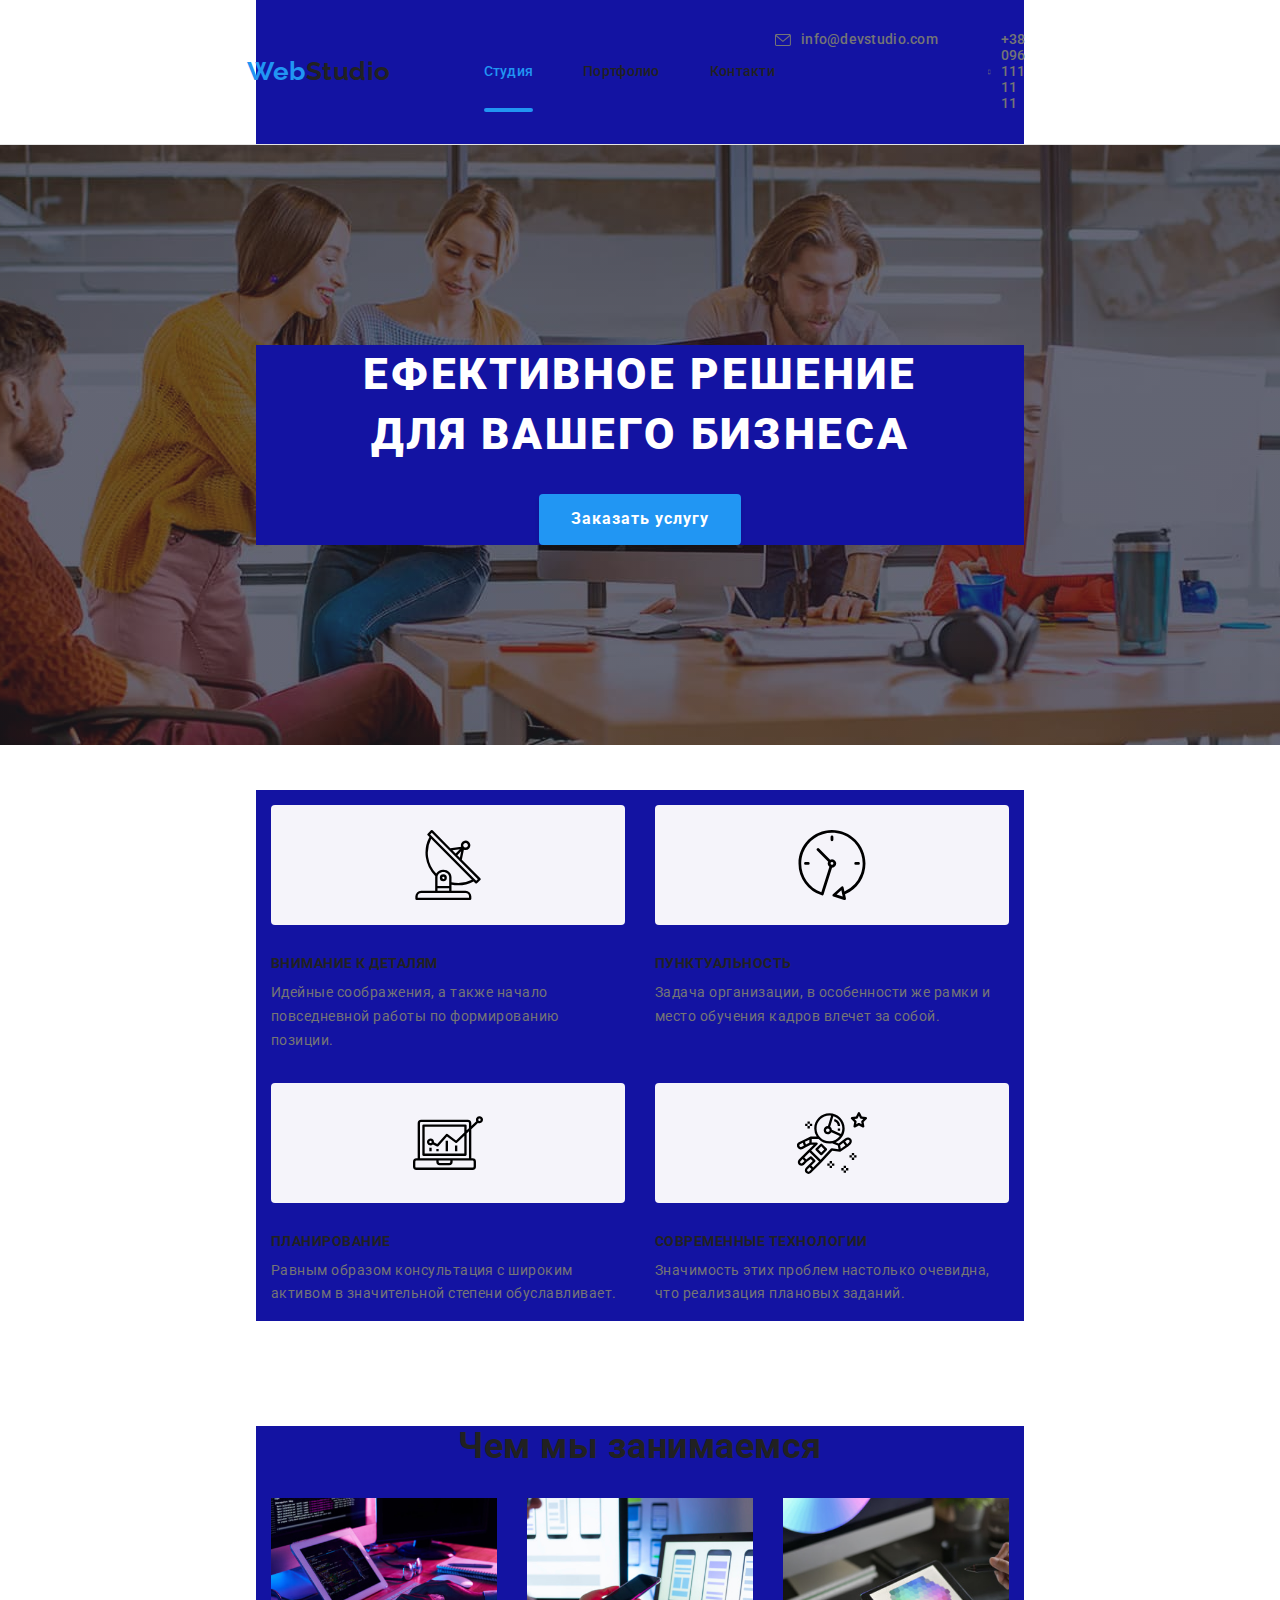
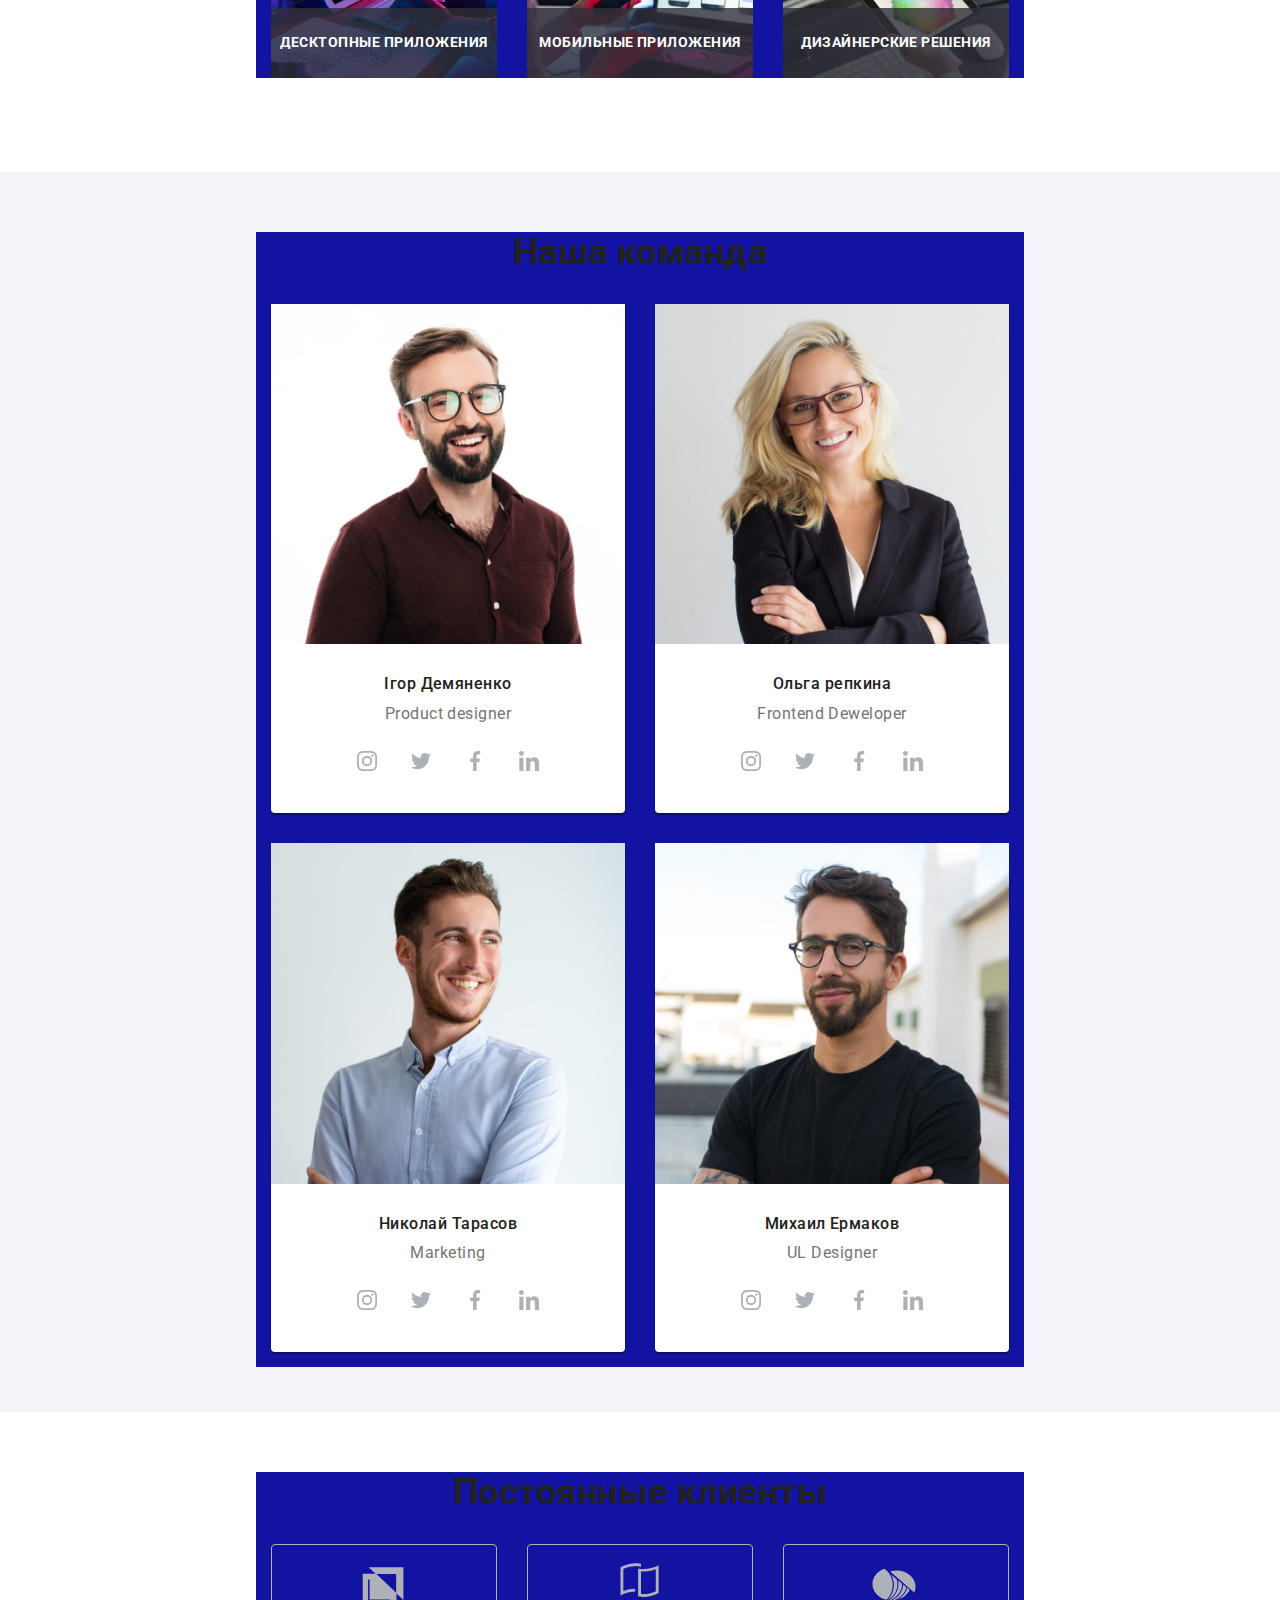
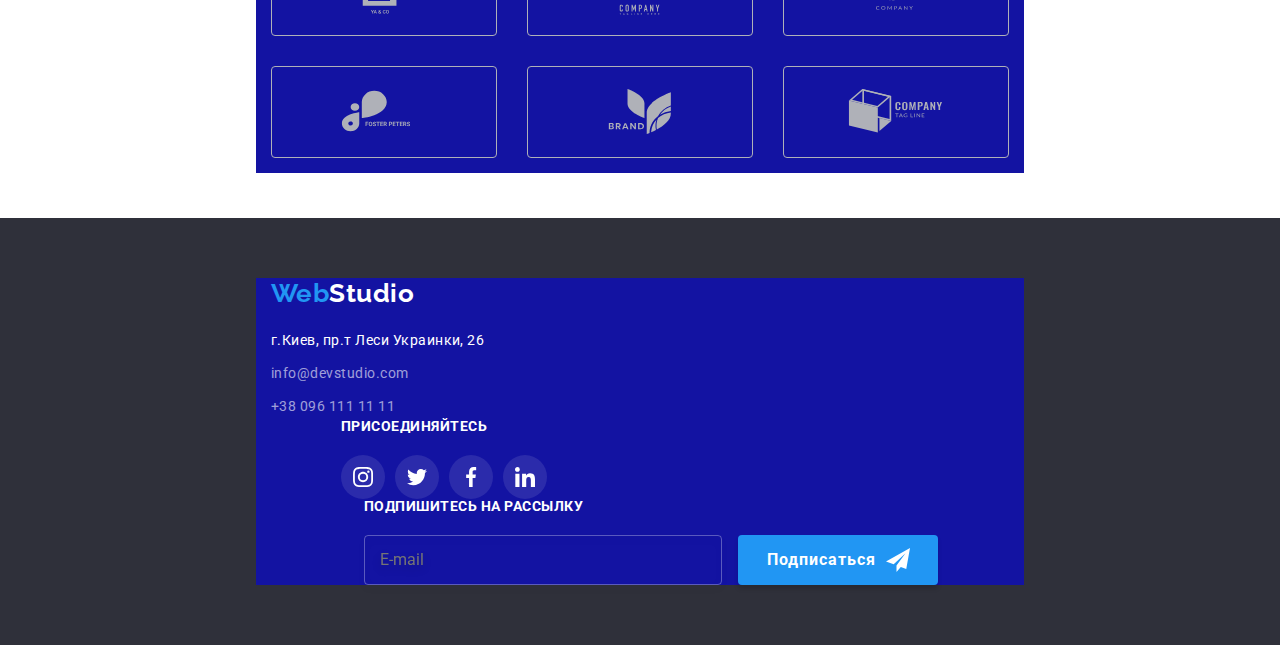
<file: index.html>
<!DOCTYPE html>
<html lang="ru">
  <head>
    <meta charset="UTF-8" />
    <meta http-equiv="X-UA-Compatible" content="IE=edge" />
    <meta name="viewport" content="width=device-width, initial-scale=1.0" />
    <title>WebStudio</title>
    <link rel="preconnect" href="https://fonts.googleapis.com" />
    <link rel="preconnect" href="https://fonts.gstatic.com" crossorigin />
    <link
      href="https://fonts.googleapis.com/css2?family=Raleway:wght@700&family=Roboto:wght@400;500;700;900&display=swap"
      rel="stylesheet"
    />
    <link
      rel="stylesheet"
      href="https://cdnjs.cloudflare.com/ajax/libs/modern-normalize/1.1.0/modern-normalize.min.css"
    />
    <link rel="stylesheet" href="./css/main.min.css" />
  </head>
  <body>
    <!-- Header -->
    <header class="header">
      <div class="container header-section">
        <a class="logo" href="./index.html">Web<span class="logo__studio--black">Studio</span></a>
        <nav class="head-nav">
          <ul class="head-nav__list">
            <li class="head-nav__item">
              <a class="head-nav__link head-nav__link--current" href="./index.html">Студия</a>
            </li>
            <li class="head-nav__item">
              <a class="head-nav__link" href="./portfolio.html">Портфолио</a>
            </li>
            <li class="head-nav__item">
              <a class="head-nav__link" href="./portfolio.html">Контакти</a>
            </li>
          </ul>
        </nav>

        <ul class="contacts__list">
          <li class="contacts__item">
            <a class="contacts__top-link" href="mailto:info@devstudio.com">
              <svg class="contacts__icon icon fill" width="16" height="12">
                <use href="./images/decoration/icons/symbol-defs.svg#icon-envelope"></use>
              </svg>
              info@devstudio.com
            </a>
          </li>
          <li class="contact__item">
            <a class="contacts__top-link" href="tel:+380961111111">
              <svg class="contacts__icon icon fill" width="10" height="16">
                <use href="./images/decoration/icons/symbol-defs.svg#icon-smartphone"></use>
              </svg>
              +38 096 111 11 11</a
            >
          </li>
        </ul>
      </div>
    </header>
    <!--title-->

    <main>
      <section class="hero">
        <div class="container">
          <h1 class="hero__title">
            Eфективное решение<br />
            для вашего бизнеса
          </h1>
          <button class="btn primary__btn" type="button" data-modal-open>Заказать услугу</button>
        </div>
      </section>

      <div class="backdrop is-hidden" data-modal>
        <div class="modal">
          <!-- Form -->

          <form class="form">
            <div class="title__box">
              <b class="title__box__text">Оставьте свои данные, мы вам перезвоним</b>
            </div>

            <div class="form-field">
              <label class="form-field__label" for="username">Имя </label>
              <input class="form-field__input" type="text" name="name" id="username" />
              <svg class="form-field__icon" width="18" height="18">
                <use href="./images/decoration/icons/symbol-defs.svg#icon-f-user"></use>
              </svg>
            </div>
            <div class="form-field">
              <label class="form-field__label" for="phone">Телефон </label>
              <input class="form-field__input" type="tel" name="Телефон" id="phone" />
              <svg class="form-field__icon" width="18" height="18">
                <use href="./images/decoration/icons/symbol-defs.svg#icon-f-phone"></use>
              </svg>
            </div>
            <div class="form-field">
              <label class="form-field__label" for="mail">Почта </label>
              <input class="form-field__input" type="email" name="name" id="mail" />
              <svg class="form-field__icon" width="18" height="18">
                <use href="./images/decoration/icons/symbol-defs.svg#icon-f-email"></use>
              </svg>
            </div>

            <div class="form-field form-field__textarea">
              <label class="form-field__label" for="comment">Комментарий</label>
              <textarea
                class="form-field__text-place"
                name="comment"
                id="comment"
                rows="10"
                placeholder="Введите текст"
              ></textarea>
            </div>
            <!-- CHECK BOX -->
            <label class="checkbox">
              <input class="checkbox__input" type="checkbox" name="checkbox" value="agreement" />
              <span class="checkbox__icon"></span>
              Соглашаюсь с рассылкой и принимаю
              <span>
                <a class="checkbox__link" href="#">Условия договора</a>
              </span>
            </label>

            <button class="form-btn" type="submit">Отправить</button>
          </form>
          <button class="btn-modal" data-modal-close>
            <svg class="btn-modal__icon" width="11px" height="11px">
              <use href="./images/decoration/icons/symbol-defs.svg#icon-close"></use>
            </svg>
          </button>
        </div>
      </div>
      <!--Advantages-->
      <section class="advantages section">
        <div class="container">
          <h2 class="main-advantages__title">Преимущества</h2>
          <ul class="advantages__list">
            <li class="advantages__item">
              <div class="advantages__devices">
                <svg class="advantages__icon" width="70" height="70">
                  <use href="./images/decoration/icons/symbol-defs.svg#icon-antenna"></use>
                </svg>
              </div>

              <h3 class="advantages__title">Внимание к деталям</h3>
              <p class="advantages__text">
                Идейные соображения, а также начало повседневной работы по формированию позиции.
              </p>
            </li>
            <li class="advantages__item">
              <div class="advantages__devices">
                <svg class="advantages__icon" width="70" height="70">
                  <use href="./images/decoration/icons/symbol-defs.svg#icon-clock"></use>
                </svg>
              </div>
              <h3 class="advantages__title">Пунктуальность</h3>
              <p class="advantages__text">
                Задача организации, в особенности же рамки и место обучения кадров влечет за собой.
              </p>
            </li>
            <li class="advantages__item">
              <div class="advantages__devices">
                <svg class="advantages__icon" width="70" height="70">
                  <use href="./images/decoration/icons/symbol-defs.svg#icon-diagram"></use>
                </svg>
              </div>
              <h3 class="advantages__title">Планирование</h3>
              <p class="advantages__text">
                Равным образом консультация с широким активом в значительной степени обуславливает.
              </p>
            </li>
            <li class="advantages__item">
              <div class="advantages__devices">
                <svg class="advantages__icon" width="70" height="70">
                  <use href="./images/decoration/icons/symbol-defs.svg#icon-astronaut"></use>
                </svg>
              </div>
              <h3 class="advantages__title">Современные технологии</h3>
              <p class="advantages__text">
                Значимость этих проблем настолько очевидна, что реализация плановых заданий.
              </p>
            </li>
          </ul>
        </div>
      </section>

      <!--our-work-->
      <section class="our-work section">
        <div class="container">
          <h2 class="section-title">Чем мы занимаемся</h2>
          <ul class="work-list">
            <li class="img-item">
              <img class="work-image" src="./images/work/box1.jpg" alt="разметка" />
              <div class="work-box">
                <p class="work-title">Десктопные приложения</p>
              </div>
            </li>
            <li class="img-item">
              <img class="work-image" src="./images/work/box2.jpg" alt="подбор стилей" />
              <div class="work-box">
                <p class="work-title">Мобильные приложения</p>
              </div>
            </li>
            <li class="img-item">
              <img class="work-image" src="./images/work/box3.jpg" alt="подбор цветов" />
              <div class="work-box">
                <p class="work-title">Дизайнерские решения</p>
              </div>
            </li>
          </ul>
        </div>
      </section>
      <!--Our-team-->
      <section class="our-members section">
        <div class="container">
          <h2 class="section-title">Наша команда</h2>
          <ul class="img-list">
            <li class="team-item">
              <img src="./images/employees/emp1.jpg" alt="Ігор Демяненко" />
              <h3 class="mbr-name">Ігор Демяненко</h3>
              <p class="mbr-text">Product designer</p>

              <ul class="socials">
                <li class="comapnies-item">
                  <a class="icon-link" href="https://www.instagram.com">
                    <svg class="inst-icon" width="20" height="20px">
                      <use href="./images/decoration/icons/symbol-defs.svg#icon-inst"></use>
                    </svg>
                  </a>
                </li>
                <li class="comapnies-item">
                  <a class="icon-link" href="https://www.twitter.com">
                    <svg class="twit-icon" width="20" height="20px">
                      <use href="./images/decoration/icons/symbol-defs.svg#icon-twit"></use>
                    </svg>
                  </a>
                </li>
                <li class="comapnies-item">
                  <a class="icon-link" href="https://www.facebook.com">
                    <svg class="face-icon" width="20" height="20px">
                      <use href="./images/decoration/icons/symbol-defs.svg#icon-face"></use>
                    </svg>
                  </a>
                </li>
                <li class="comapnies-item">
                  <a class="icon-link" href="https://www.linkedin.com">
                    <svg class="in-icon" width="20" height="20px">
                      <use href="./images/decoration/icons/symbol-defs.svg#icon-in"></use>
                    </svg>
                  </a>
                </li>
              </ul>
            </li>
            <li class="team-item">
              <img src="./images/employees/emp2.jpg" alt="Ольга репкина" />
              <h3 class="mbr-name">Ольга репкина</h3>
              <p class="mbr-text">Frontend Deweloper</p>
              <ul class="socials">
                <li class="comapnies-item">
                  <a class="icon-link" href="https://www.instagram.com">
                    <svg class="inst-icon" width="20" height="20px">
                      <use href="./images/decoration/icons/symbol-defs.svg#icon-inst"></use>
                    </svg>
                  </a>
                </li>
                <li class="comapnies-item">
                  <a class="icon-link" href="https://www.twitter.com">
                    <svg class="twit-icon" width="20" height="20px">
                      <use href="./images/decoration/icons/symbol-defs.svg#icon-twit"></use>
                    </svg>
                  </a>
                </li>
                <li class="comapnies-item">
                  <a class="icon-link" href="https://www.facebook.com">
                    <svg class="face-icon" width="20" height="20px">
                      <use href="./images/decoration/icons/symbol-defs.svg#icon-face"></use>
                    </svg>
                  </a>
                </li>
                <li class="comapnies-item">
                  <a class="icon-link" href="https://www.linkedin.com">
                    <svg class="in-icon" width="20" height="20px">
                      <use href="./images/decoration/icons/symbol-defs.svg#icon-in"></use>
                    </svg>
                  </a>
                </li>
              </ul>
            </li>

            <li class="team-item">
              <img src="./images/employees/emp3.jpg" alt="Николай Тарасов" />
              <h3 class="mbr-name">Николай Тарасов</h3>
              <p class="mbr-text">Marketing</p>
              <ul class="socials">
                <li class="comapnies-item">
                  <a class="icon-link" href="https://www.instagram.com">
                    <svg class="inst-icon" width="20" height="20px">
                      <use href="./images/decoration/icons/symbol-defs.svg#icon-inst"></use>
                    </svg>
                  </a>
                </li>
                <li class="comapnies-item">
                  <a class="icon-link" href="https://www.twitter.com">
                    <svg class="twit-icon" width="20" height="20px">
                      <use href="./images/decoration/icons/symbol-defs.svg#icon-twit"></use>
                    </svg>
                  </a>
                </li>
                <li class="comapnies-item">
                  <a class="icon-link" href="https://www.facebook.com">
                    <svg class="face-icon" width="20" height="20px">
                      <use href="./images/decoration/icons/symbol-defs.svg#icon-face"></use>
                    </svg>
                  </a>
                </li>
                <li class="comapnies-item">
                  <a class="icon-link" href="https://www.linkedin.com">
                    <svg class="in-icon" width="20" height="20px">
                      <use href="./images/decoration/icons/symbol-defs.svg#icon-in"></use>
                    </svg>
                  </a>
                </li>
              </ul>
            </li>

            <li class="team-item">
              <img src="./images/employees/emp4.jpg" alt="Михаил Ермаков" />
              <h3 class="mbr-name">Михаил Ермаков</h3>
              <p class="mbr-text">UL Designer</p>
              <ul class="socials">
                <li class="comapnies-item">
                  <a class="icon-link" href="https://www.instagram.com">
                    <svg class="inst-icon" width="20" height="20px">
                      <use href="./images/decoration/icons/symbol-defs.svg#icon-inst"></use>
                    </svg>
                  </a>
                </li>
                <li class="comapnies-item">
                  <a class="icon-link" href="https://www.twitter.com">
                    <svg class="twit-icon" width="20" height="20px">
                      <use href="./images/decoration/icons/symbol-defs.svg#icon-twit"></use>
                    </svg>
                  </a>
                </li>
                <li class="comapnies-item">
                  <a class="icon-link" href="https://www.facebook.com">
                    <svg class="face-icon" width="20" height="20px">
                      <use href="./images/decoration/icons/symbol-defs.svg#icon-face"></use>
                    </svg>
                  </a>
                </li>
                <li class="comapnies-item">
                  <a class="icon-link" href="https://www.linkedin.com">
                    <svg class="in-icon" width="20" height="20px">
                      <use href="./images/decoration/icons/symbol-defs.svg#icon-in"></use>
                    </svg>
                  </a>
                </li>
              </ul>
            </li>
          </ul>
        </div>
      </section>
    </main>

    <!-- Comapnies -->
    <section class="companies section">
      <div class="container">
        <h2 class="section-title">Постоянные клиенты</h2>
        <ul class="companies-list">
          <li class="companies-item">
            <a class="companies-link" href="#"
              ><svg class="company-icon" width="106" height="60">
                <use href="./images/decoration/icons/symbol-defs.svg#icon-yaco"></use></svg
            ></a>
          </li>
          <li class="companies-item">
            <a class="companies-link" href="#"
              ><svg class="company-icon" width="106" height="60">
                <use href="./images/decoration/icons/symbol-defs.svg#icon-tag"></use></svg
            ></a>
          </li>
          <li class="companies-item">
            <a class="companies-link" href="#"
              ><svg class="company-icon" width="106" height="60">
                <use href="./images/decoration/icons/symbol-defs.svg#icon-company"></use></svg
            ></a>
          </li>
          <li class="companies-item">
            <a class="companies-link" href="#"
              ><svg class="company-icon" width="106" height="60">
                <use href="./images/decoration/icons/symbol-defs.svg#icon-foster"></use></svg
            ></a>
          </li>
          <li class="companies-item">
            <a class="companies-link" href="#"
              ><svg class="company-icon" width="106" height="60">
                <use href="./images/decoration/icons/symbol-defs.svg#icon-brand"></use></svg
            ></a>
          </li>
          <li class="companies-item">
            <a class="companies-link" href="#"
              ><svg class="company-icon" width="106" height="60">
                <use href="./images/decoration/icons/symbol-defs.svg#icon-comp-tag"></use></svg
            ></a>
          </li>
        </ul>
      </div>
    </section>
    <!--footer -->

    <footer class="footer section">
      <div class="container">
        <div class="footer-flex">
          <div>
            <a class="logo" href="info@dvstudio.com"
              >Web<span class="logo__footer--white">Studio</span></a
            >
            <address class="main-adress">
              <ul class="bot-address-list">
                <li class="bot-address-item">
                  <a class="street-link" href="#">г.Киев, пр.т Леси Украинки, 26</a>
                </li>
                <li class="bot-address-item">
                  <a class="bot-contact-link" href="mailto:info@devstudio.com"
                    >info@devstudio.com</a
                  >
                </li>
                <li class="bot-address-item">
                  <a class="bot-contact-link" href="tel:+380961111111">+38 096 111 11 11</a>
                </li>
              </ul>
            </address>
          </div>

          <div class="social-block">
            <h2 class="socials-title">присоединяйтесь</h2>
            <ul class="footer-socials">
              <li class="comapnies-item">
                <a class="icon-link fticon" href="https://www.instagram.com">
                  <svg class="inst-icon" width="20" height="20px">
                    <use href="./images/decoration/icons/symbol-defs.svg#icon-inst"></use>
                  </svg>
                </a>
              </li>
              <li class="comapnies-item">
                <a class="icon-link fticon" href="https://www.twitter.com">
                  <svg class="twit-icon" width="20" height="20px">
                    <use href="./images/decoration/icons/symbol-defs.svg#icon-twit"></use>
                  </svg>
                </a>
              </li>
              <li class="comapnies-item">
                <a class="icon-link fticon" href="https://www.facebook.com">
                  <svg class="face-icon" width="20" height="20px">
                    <use href="./images/decoration/icons/symbol-defs.svg#icon-face"></use>
                  </svg>
                </a>
              </li>
              <li class="comapnies-item">
                <a class="icon-link fticon" href="https://www.linkedin.com">
                  <svg class="in-icon" width="20" height="20px">
                    <use href="./images/decoration/icons/symbol-defs.svg#icon-in"></use>
                  </svg>
                </a>
              </li>
            </ul>
          </div>
          <div class="submit">
            <b class="submit-title">Подпишитесь на рассылку</b>
            <label for="submit-mail">
              <input
                class="mail-input"
                type="email"
                name="email"
                id="submit-mail"
                placeholder="E-mail"
              />
              <button class="submit-btn" type="submit">
                Подписаться
                <svg class="icon-submit" width="24" height="24">
                  <use href="./images/decoration/icons/symbol-defs.svg#icon-submit"></use>
                </svg>
              </button>
            </label>
          </div>
        </div>
      </div>
    </footer>

    <script src="./js/modal.js"></script>
  </body>
</html>
</file>
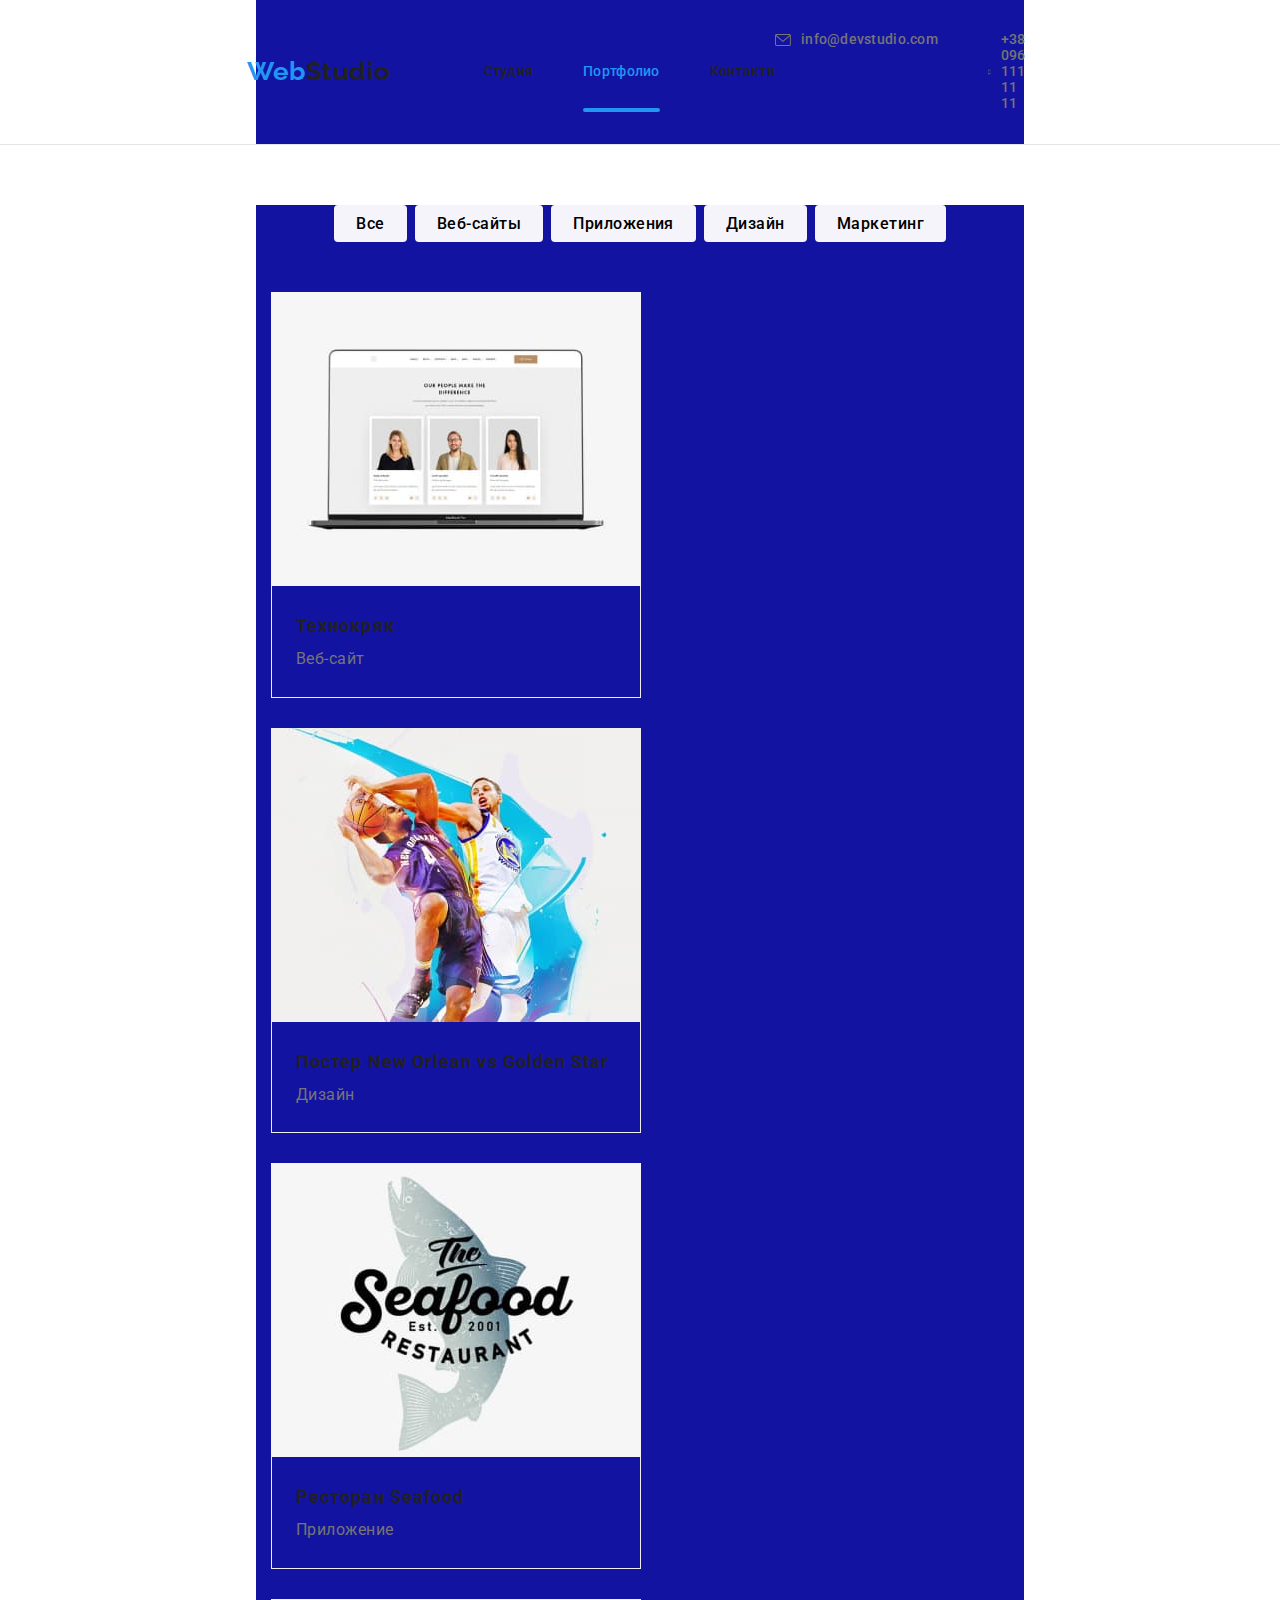
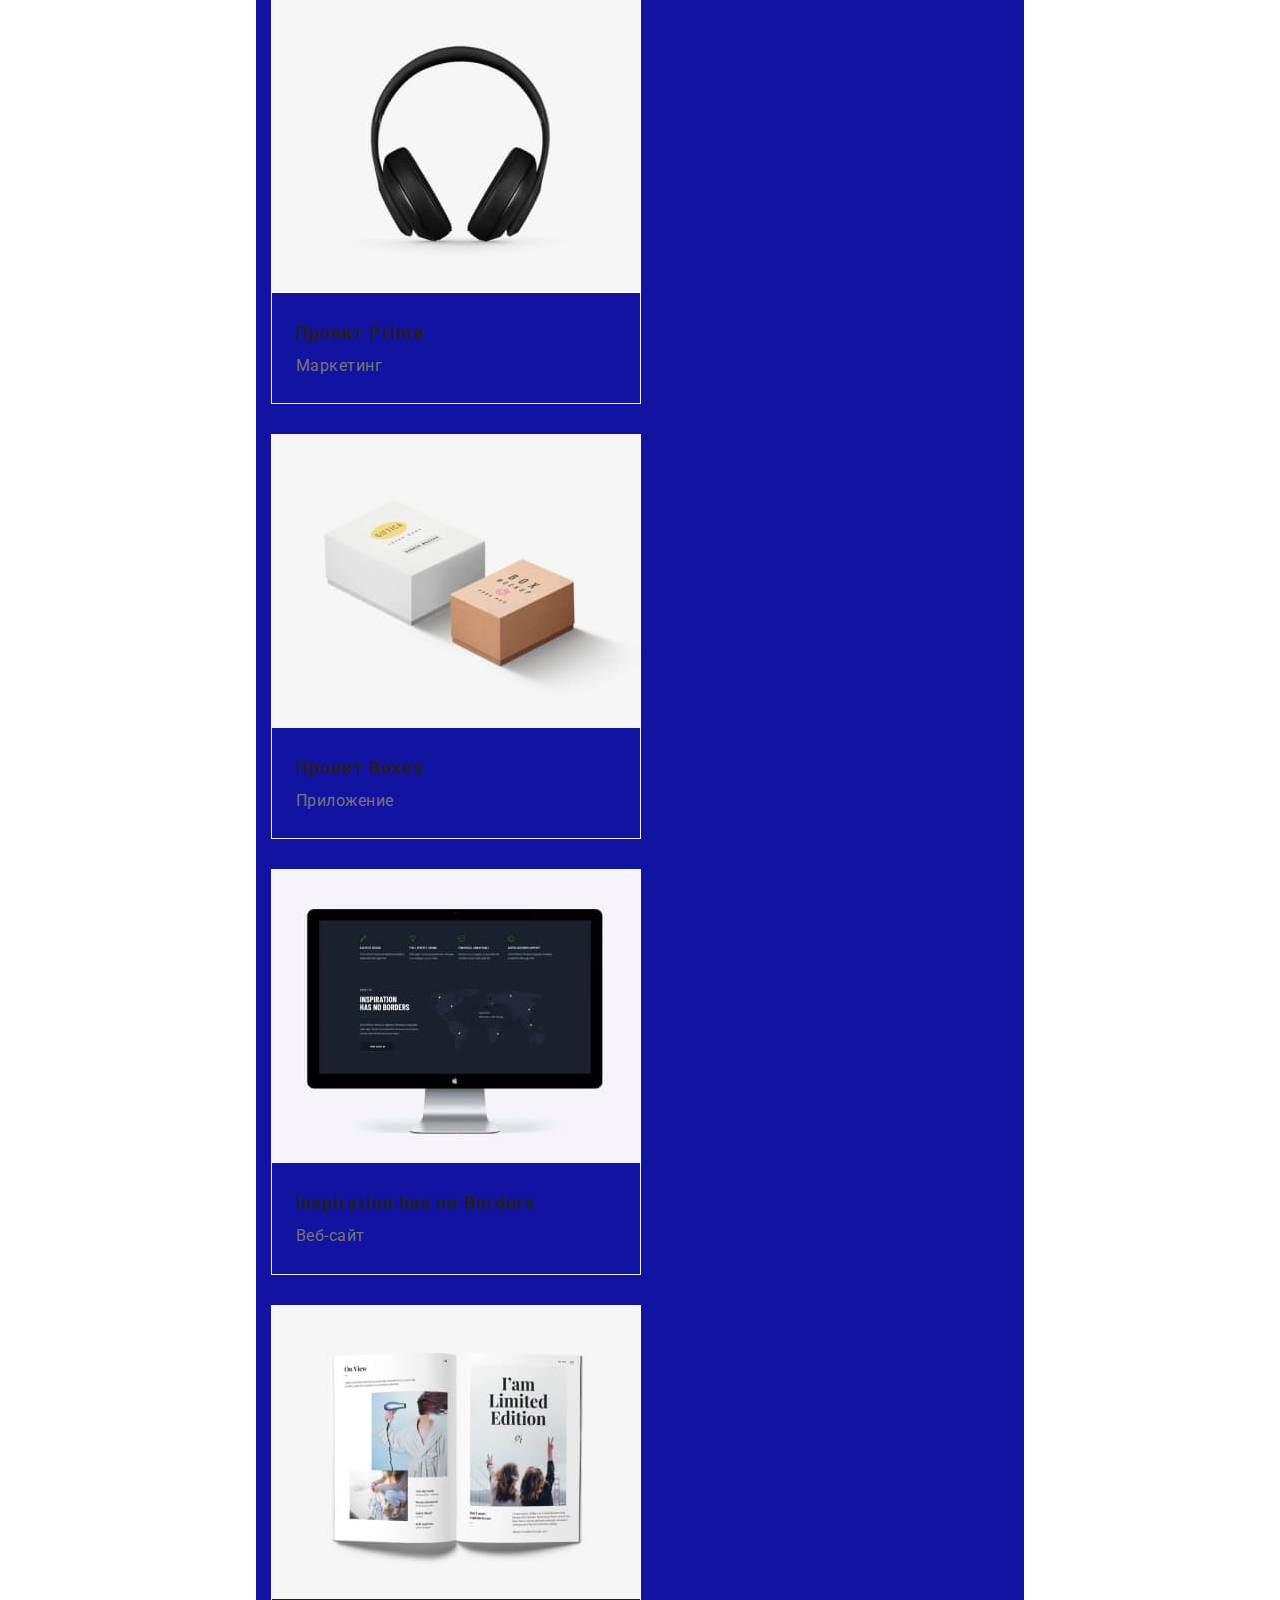
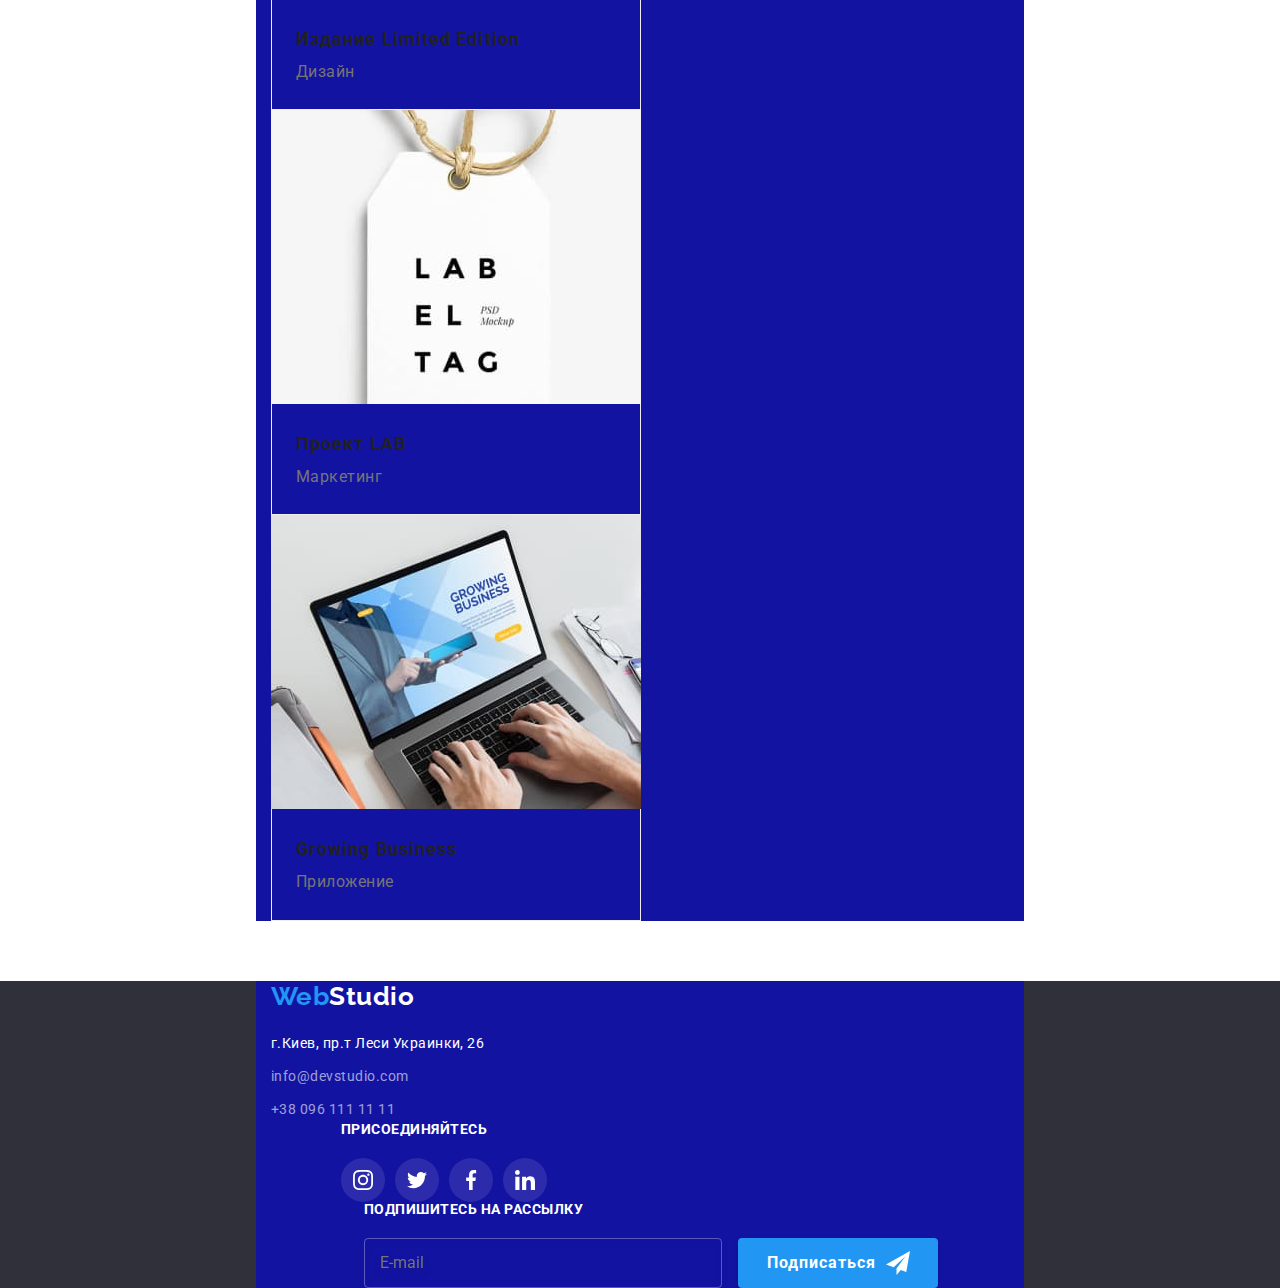
<file: portfolio.html>
<!DOCTYPE html>
<html lang="ru">
  <head>
    <meta charset="UTF-8" />
    <meta http-equiv="X-UA-Compatible" content="IE=edge" />
    <meta name="viewport" content="width=device-width, initial-scale=1.0" />
    <title>Portfolio</title>
    <link rel="preconnect" href="https://fonts.googleapis.com" />
    <link rel="preconnect" href="https://fonts.gstatic.com" crossorigin />
    <link
      href="https://fonts.googleapis.com/css2?family=Raleway:wght@700&family=Roboto:wght@400;500;700;900&display=swap"
      rel="stylesheet"
    />
    <link
      rel="stylesheet"
      href="https://cdnjs.cloudflare.com/ajax/libs/modern-normalize/1.1.0/modern-normalize.min.css"
    />
    <link rel="stylesheet" href="./css/main.min.css" />
  </head>
  <body>
    <!-- Header -->
    <header class="header">
      <div class="container header-section">
        <a class="logo" href="./index.html">Web<span class="logo__studio--black">Studio</span></a>
        <nav class="head-nav">
          <ul class="head-nav__list">
            <li class="head-nav__item">
              <a class="head-nav__link" href="./index.html">Студия</a>
            </li>
            <li class="head-nav__item">
              <a class="head-nav__link head-nav__link--current" href="./portfolio.html"
                >Портфолио</a
              >
            </li>
            <li class="head-nav__item">
              <a class="head-nav__link" href="./portfolio.html">Контакти</a>
            </li>
          </ul>
        </nav>

        <ul class="contacts__list">
          <li class="contacts__item">
            <a class="contacts__top-link" href="mailto:info@devstudio.com">
              <svg class="contacts__icon icon fill" width="16" height="12">
                <use href="./images/decoration/icons/symbol-defs.svg#icon-envelope"></use>
              </svg>
              info@devstudio.com
            </a>
          </li>
          <li class="contact__item">
            <a class="contacts__top-link" href="tel:+380961111111">
              <svg class="contacts__icon icon fill" width="10" height="16">
                <use href="./images/decoration/icons/symbol-defs.svg#icon-smartphone"></use>
              </svg>
              +38 096 111 11 11</a
            >
          </li>
        </ul>
      </div>
    </header>
    <!-- main -->
    <main>
      <!-- portfolio -->
      <section class="section-prt section">
        <div class="container">
          <h1 class="portfolio-titel">Меню портфолио</h1>

          <ul class="btn-list">
            <li class="btn-item"><button class="btn secondary" type="button">Все</button></li>
            <li class="btn-item">
              <button class="btn secondary" type="button">Веб-сайты</button>
            </li>
            <li class="btn-item">
              <button class="btn secondary" type="button">Приложения</button>
            </li>
            <li class="btn-item">
              <button class="btn secondary" type="button">Дизайн</button>
            </li>
            <li class="btn-item">
              <button class="btn secondary" type="button">Маркетинг</button>
            </li>
          </ul>

          <ul class="gallery-list">
            <li class="galery-item">
              <a class="galery-link" href="#">
                <div class="produkt-thumb">
                  <img
                    class="galery-img"
                    src="./images/galery/project1.jpg"
                    alt="технокряк"
                    width="370"
                    height="294"
                  />
                  <div class="product-box">
                    <p class="product-desc">
                      Ресурс предлагает комплексные предложения с разным уровнем функционала и
                      сервисов. Все это позволит посетителю получить исчерпывающие сведения о
                      компании или частном лице.
                    </p>
                  </div>
                </div>
                <div class="prt-descrition">
                  <h2 class="prt-title">Технокряк</h2>
                  <p class="prt-text">Веб-сайт</p>
                </div>
              </a>
            </li>
            <li class="galery-item">
              <a class="galery-link" href="#">
                <div class="produkt-thumb">
                  <img
                    class="galery-img"
                    src="./images/galery/project2.jpg"
                    alt="постер два баскидболісти"
                    width="370"
                    height="294"
                  />
                  <div class="product-box">
                    <p class="product-desc">
                      Ресурс предлагает комплексные предложения с разным уровнем функционала и
                      сервисов. Все это позволит посетителю получить исчерпывающие сведения о
                      компании или частном лице.
                    </p>
                  </div>
                </div>
                <div class="prt-descrition">
                  <h2 class="prt-title">Постер New Orlean vs Golden Star</h2>
                  <p class="prt-text">Дизайн</p>
                </div>
              </a>
            </li>
            <li class="galery-item">
              <a class="galery-link" href="#">
                <div class="produkt-thumb">
                  <img
                    class="galery-img"
                    src="./images/galery/project3.jpg"
                    alt="емблема ресторану Sea Food"
                    width="370"
                    height="294"
                  />
                  <div class="product-box">
                    <p class="product-desc">
                      Ресурс предлагает комплексные предложения с разным уровнем функционала и
                      сервисов. Все это позволит посетителю получить исчерпывающие сведения о
                      компании или частном лице.
                    </p>
                  </div>
                </div>
                <div class="prt-descrition">
                  <h2 class="prt-title">Ресторан Seafood</h2>
                  <p class="prt-text">Приложение</p>
                </div>
              </a>
            </li>
            <li class="galery-item">
              <a class="galery-link" href="#">
                <div class="produkt-thumb">
                  <img
                    class="galery-img"
                    src="./images/galery/project4.jpg"
                    alt="наушники"
                    width="370"
                    height="294"
                  />
                  <div class="product-box">
                    <p class="product-desc">
                      Ресурс предлагает комплексные предложения с разным уровнем функционала и
                      сервисов. Все это позволит посетителю получить исчерпывающие сведения о
                      компании или частном лице.
                    </p>
                  </div>
                </div>
                <div class="prt-descrition">
                  <h2 class="prt-title">Проект Prime</h2>
                  <p class="prt-text">Маркетинг</p>
                </div>
              </a>
            </li>
            <li class="galery-item">
              <a class="galery-link" href="#">
                <div class="produkt-thumb">
                  <img
                    class="galery-img"
                    src="./images/galery/project5.jpg"
                    alt="дві коробочки"
                    width="370"
                    height="294"
                  />
                  <div class="product-box">
                    <p class="product-desc">
                      Ресурс предлагает комплексные предложения с разным уровнем функционала и
                      сервисов. Все это позволит посетителю получить исчерпывающие сведения о
                      компании или частном лице.
                    </p>
                  </div>
                </div>
                <div class="prt-descrition">
                  <h2 class="prt-title">Проект Boxes</h2>
                  <p class="prt-text">Приложение</p>
                </div>
              </a>
            </li>
            <li class="galery-item">
              <a class="galery-link" href="#">
                <div class="produkt-thumb">
                  <img
                    class="galery-img"
                    src="./images/galery/project6.jpg"
                    alt="монітор"
                    width="370"
                    height="294"
                  />
                  <div class="product-box">
                    <p class="product-desc">
                      Ресурс предлагает комплексные предложения с разным уровнем функционала и
                      сервисов. Все это позволит посетителю получить исчерпывающие сведения о
                      компании или частном лице.
                    </p>
                  </div>
                </div>
                <div class="prt-descrition">
                  <h2 class="prt-title">Inspiration has no Borders</h2>
                  <p class="prt-text">Веб-сайт</p>
                </div>
              </a>
            </li>
            <li class="galery-item">
              <a class="galery-link" href="#">
                <div class="produkt-thumb">
                  <img
                    class="galery-img"
                    src="./images/galery/project7.jpg"
                    alt="книга"
                    width="370"
                    height="294"
                  />
                  <div class="product-box">
                    <p class="product-desc">
                      Ресурс предлагает комплексные предложения с разным уровнем функционала и
                      сервисов. Все это позволит посетителю получить исчерпывающие сведения о
                      компании или частном лице.
                    </p>
                  </div>
                </div>
                <div class="prt-descrition">
                  <h2 class="prt-title">Издание Limited Edition</h2>
                  <p class="prt-text">Дизайн</p>
                </div>
              </a>
            </li>
            <li class="galery-item">
              <a class="galery-link" href="#">
                <div class="produkt-thumb">
                  <img
                    class="galery-img"
                    src="./images/galery/project8.jpg"
                    alt="брилок"
                    width="370"
                    height="294"
                  />
                  <div class="product-box">
                    <p class="product-desc">
                      Ресурс предлагает комплексные предложения с разным уровнем функционала и
                      сервисов. Все это позволит посетителю получить исчерпывающие сведения о
                      компании или частном лице.
                    </p>
                  </div>
                </div>
                <div class="prt-descrition">
                  <h2 class="prt-title">Проект LAB</h2>
                  <p class="prt-text">Маркетинг</p>
                </div>
              </a>
            </li>
            <li class="galery-item">
              <a class="galery-link" href="#">
                <div class="produkt-thumb">
                  <img
                    class="galery-img"
                    src="./images/galery/project9.jpg"
                    alt="робота за лаптопом"
                    width="370"
                    height="294"
                  />
                  <div class="product-box">
                    <p class="product-desc">
                      Ресурс предлагает комплексные предложения с разным уровнем функционала и
                      сервисов. Все это позволит посетителю получить исчерпывающие сведения о
                      компании или частном лице.
                    </p>
                  </div>
                </div>
                <div class="prt-descrition">
                  <h2 class="prt-title">Growing Business</h2>
                  <p class="prt-text">Приложение</p>
                </div>
              </a>
            </li>
          </ul>
        </div>
      </section>
    </main>
    <!--footer -->
    <footer class="footer">
      <div class="container">
        <div class="footer-flex">
          <div>
            <a class="logo" href="info@dvstudio.com"
              >Web<span class="logo__footer--white">Studio</span></a
            >
            <address class="main-adress">
              <ul class="bot-address-list">
                <li class="bot-address-item">
                  <a class="street-link" href="#">г.Киев, пр.т Леси Украинки, 26</a>
                </li>
                <li class="bot-address-item">
                  <a class="bot-contact-link" href="mailto:info@devstudio.com"
                    >info@devstudio.com</a
                  >
                </li>
                <li class="bot-address-item">
                  <a class="bot-contact-link" href="tel:+380961111111">+38 096 111 11 11</a>
                </li>
              </ul>
            </address>
          </div>

          <div class="social-block">
            <h2 class="socials-title">присоединяйтесь</h2>
            <ul class="footer-socials">
              <li class="comapnies-item">
                <a class="icon-link fticon" href="https://www.instagram.com">
                  <svg class="inst-icon" width="20" height="20px">
                    <use href="./images/decoration/icons/symbol-defs.svg#icon-inst"></use>
                  </svg>
                </a>
              </li>
              <li class="comapnies-item">
                <a class="icon-link fticon" href="https://www.twitter.com">
                  <svg class="twit-icon" width="20" height="20px">
                    <use href="./images/decoration/icons/symbol-defs.svg#icon-twit"></use>
                  </svg>
                </a>
              </li>
              <li class="comapnies-item">
                <a class="icon-link fticon" href="https://www.facebook.com">
                  <svg class="face-icon" width="20" height="20px">
                    <use href="./images/decoration/icons/symbol-defs.svg#icon-face"></use>
                  </svg>
                </a>
              </li>
              <li class="comapnies-item">
                <a class="icon-link fticon" href="https://www.linkedin.com">
                  <svg class="in-icon" width="20" height="20px">
                    <use href="./images/decoration/icons/symbol-defs.svg#icon-in"></use>
                  </svg>
                </a>
              </li>
            </ul>
          </div>
          <div class="submit">
            <b class="submit-title">Подпишитесь на рассылку</b>
            <label for="submit-mail">
              <input
                class="mail-input"
                type="email"
                name="email"
                id="submit-mail"
                placeholder="E-mail"
              />
              <button class="submit-btn" type="submit">
                Подписаться
                <svg class="icon-submit" width="24" height="24">
                  <use href="./images/decoration/icons/symbol-defs.svg#icon-submit"></use>
                </svg>
              </button>
            </label>
          </div>
        </div>
      </div>
    </footer>
  </body>
</html>
</file>
<file: css/main.min.css>
:root{--bgc-color-white: #e5e5e5;--title-text-color: #212121;--accent-color: #2196f3;--paragraf-color: #757575;--bot-contact-rgb: rgba(255, 255, 255, 0.6);--footer-color: #2f303a;--white-color: #ffffff;--main-font: Roboto}.main-advantages__title,.portfolio-titel{position:absolute;width:1px;height:1px;margin:-1px;border:0;padding:0;white-space:nowrap;-webkit-clip-path:inset(100%);clip-path:inset(100%);clip:rect(0 0 0 0);overflow:hidden}.header-section,.advantages__devices{display:-webkit-box;display:-ms-flexbox;display:flex;-webkit-box-align:center;-ms-flex-align:center;align-items:center;-webkit-box-pack:center;-ms-flex-pack:center;justify-content:center}.container{margin-left:auto;margin-right:auto;padding-left:15px;padding-right:15px}@media screen and (min-width: 480px){.container{width:480px;background-color:tomato}}@media screen and (min-width: 768px){.container{width:768px;background-color:#1313a2}}@media screen and (min-width: 1600px){.container{width:1600px;background-color:yellow}}body{font-family:'Roboto', sans-serif;background-color:var(--white-color);color:var(--title-text-color);letter-spacing:0.03em}@media screen and (max-width: 1599px){.section{padding:60px 15px}}@media screen and (min-width: 1600px){.section{padding:94px 0px}}.section-title{font-size:36px;line-height:1.16;text-align:center}@media screen and (max-width: 1599px){.section-title{margin-bottom:30px}}@media screen and (min-width: 1600px){.section-title{margin-bottom:50px}}a{color:inherit;text-decoration:none}img{display:block;width:100%}h1,h2,h3,h4,h5,h6,ul,p{margin:0;padding:0;list-style:none}.logo{font-family:'Raleway';font-weight:700;font-size:26px;line-height:1.2;color:var(--accent-color)}.logo__studio--black{color:var(--title-text-color)}.logo__footer--white{color:var(--white-color)}.btn{border-radius:4px;min-width:73px;font-family:inherit;cursor:pointer;text-align:center;letter-spacing:inherit}.primary__btn{font-weight:700;font-size:16px;line-height:1.9;letter-spacing:0.06em;min-width:200px;border:none;padding:10px 32px;-webkit-box-shadow:0px 4px 4px rgba(0,0,0,0.15);box-shadow:0px 4px 4px rgba(0,0,0,0.15);background-color:var(--accent-color);color:var(--white-color);-webkit-transition:-webkit-box-shadow 250ms cubic-bezier(0.4, 0, 0.2, 1);transition:-webkit-box-shadow 250ms cubic-bezier(0.4, 0, 0.2, 1);transition:box-shadow 250ms cubic-bezier(0.4, 0, 0.2, 1);transition:box-shadow 250ms cubic-bezier(0.4, 0, 0.2, 1), -webkit-box-shadow 250ms cubic-bezier(0.4, 0, 0.2, 1)}.primary__btn:hover,.primary__btn:focus{-webkit-box-shadow:0px 4px 4px rgba(0,0,0,0.15);box-shadow:0px 4px 4px rgba(0,0,0,0.15)}.secondary{font-weight:500;font-size:16px;line-height:1.6;text-align:center;padding:6px 22px;border:none;border-radius:4px;background-color:#f5f4fa;-webkit-transition:background-color 250ms cubic-bezier(0.4, 0, 0.2, 1),color 250ms cubic-bezier(0.4, 0, 0.2, 1),-webkit-box-shadow 250ms cubic-bezier(0.4, 0, 0.2, 1);transition:background-color 250ms cubic-bezier(0.4, 0, 0.2, 1),color 250ms cubic-bezier(0.4, 0, 0.2, 1),-webkit-box-shadow 250ms cubic-bezier(0.4, 0, 0.2, 1);transition:background-color 250ms cubic-bezier(0.4, 0, 0.2, 1),color 250ms cubic-bezier(0.4, 0, 0.2, 1),box-shadow 250ms cubic-bezier(0.4, 0, 0.2, 1);transition:background-color 250ms cubic-bezier(0.4, 0, 0.2, 1),color 250ms cubic-bezier(0.4, 0, 0.2, 1),box-shadow 250ms cubic-bezier(0.4, 0, 0.2, 1),-webkit-box-shadow 250ms cubic-bezier(0.4, 0, 0.2, 1)}.secondary:hover,.secondary:focus{background-color:var(--accent-color);color:var(--white-color);-webkit-box-shadow:0px 3px 1px rgba(0,0,0,0.1),0px 1px 2px rgba(0,0,0,0.08),0px 2px 2px rgba(0,0,0,0.12);box-shadow:0px 3px 1px rgba(0,0,0,0.1),0px 1px 2px rgba(0,0,0,0.08),0px 2px 2px rgba(0,0,0,0.12)}.form-btn{display:block;margin-right:auto;margin-left:auto;padding:10px 55px;width:200px;height:50px;border:0px;background-color:var(--accent-color);color:var(--white-color);border-radius:4px;cursor:pointer;-webkit-transition:-webkit-box-shadow 250ms cubic-bezier(0.4, 0, 0.2, 1);transition:-webkit-box-shadow 250ms cubic-bezier(0.4, 0, 0.2, 1);transition:box-shadow 250ms cubic-bezier(0.4, 0, 0.2, 1);transition:box-shadow 250ms cubic-bezier(0.4, 0, 0.2, 1), -webkit-box-shadow 250ms cubic-bezier(0.4, 0, 0.2, 1);font-weight:700;font-size:16px;line-height:1.87;text-align:center;letter-spacing:0.06em}.form-btn:hover,.form-btn:focus{-webkit-box-shadow:0px 4px 4px rgba(0,0,0,0.15);box-shadow:0px 4px 4px rgba(0,0,0,0.15)}.submit-btn{display:-webkit-inline-box;display:-ms-inline-flexbox;display:inline-flex;-webkit-box-align:center;-ms-flex-align:center;align-items:center;-webkit-box-pack:center;-ms-flex-pack:center;justify-content:center;width:200px;height:50px;-webkit-box-shadow:0px 4px 4px rgba(0,0,0,0.15);box-shadow:0px 4px 4px rgba(0,0,0,0.15);border-radius:4px;border-color:transparent;background-color:var(--accent-color);color:var(--white-color);font-weight:700;font-size:16px;line-height:1.87;letter-spacing:0.06em;-webkit-transition:-webkit-box-shadow 250ms cubic-bezier(0.4, 0, 0.2, 1);transition:-webkit-box-shadow 250ms cubic-bezier(0.4, 0, 0.2, 1);transition:box-shadow 250ms cubic-bezier(0.4, 0, 0.2, 1);transition:box-shadow 250ms cubic-bezier(0.4, 0, 0.2, 1), -webkit-box-shadow 250ms cubic-bezier(0.4, 0, 0.2, 1)}.submit-btn:hover,.submit-btn:focus{-webkit-box-shadow:0px 4px 4px rgba(0,0,0,0.15);box-shadow:0px 4px 4px rgba(0,0,0,0.15)}.form{width:528px;padding:40px;margin-right:auto;margin-left:auto}.title__box{margin-bottom:12px}.title__box__text{font-size:20px;line-height:1.15;text-align:center;letter-spacing:0.03em;color:var(--title-text-color);margin-bottom:12px}.form-field{position:relative;display:-webkit-box;display:-ms-flexbox;display:flex;-webkit-box-orient:vertical;-webkit-box-direction:normal;-ms-flex-direction:column;flex-direction:column;margin-bottom:10px}.form-field-area::-webkit-input-placeholder{width:448px;height:138px;padding:12px 16px;font-size:12px;line-height:1.16;letter-spacing:0.01em;color:rgba(117,117,117,0.5)}.form-field-area:-ms-input-placeholder{width:448px;height:138px;padding:12px 16px;font-size:12px;line-height:1.16;letter-spacing:0.01em;color:rgba(117,117,117,0.5)}.form-field-area::-ms-input-placeholder{width:448px;height:138px;padding:12px 16px;font-size:12px;line-height:1.16;letter-spacing:0.01em;color:rgba(117,117,117,0.5)}.form-field-area::placeholder{width:448px;height:138px;padding:12px 16px;font-size:12px;line-height:1.16;letter-spacing:0.01em;color:rgba(117,117,117,0.5)}.form-field__label{margin-bottom:4px;font-size:12px;line-height:1.16;letter-spacing:0.01em;color:var(--paragraf-color)}.form-field__input{padding:12px 42px;width:448px;height:40px;border:1px solid rgba(33,33,33,0.2);border-radius:4px;outline:transparent;cursor:pointer;-webkit-transition:border-color 250ms cubic-bezier(0.4, 0, 0.2, 1);transition:border-color 250ms cubic-bezier(0.4, 0, 0.2, 1)}.form-field__input:hover,.form-field__input:focus{border-color:var(--accent-color)}.form-field__input:hover ~ .form-field__icon,.form-field__input:focus ~ .form-field__icon{color:var(--accent-color)}.form-field__textarea{margin-bottom:20px}.form-field__text-place{padding:16px 12px;width:448px;height:120px;outline:transparent;resize:none;cursor:pointer;font-size:14px;line-height:1.14px;letter-spacing:0.01em;border:1px solid rgba(33,33,33,0.2);border-radius:4px;-webkit-transition:border-color 250ms cubic-bezier(0.4, 0, 0.2, 1);transition:border-color 250ms cubic-bezier(0.4, 0, 0.2, 1)}.form-field__text-place:hover,.form-field__text-place:focus{border-color:var(--accent-color)}.form-field__text-place::-webkit-input-placeholder{color:rgba(117,117,117,0.5)}.form-field__text-place:-ms-input-placeholder{color:rgba(117,117,117,0.5)}.form-field__text-place::-ms-input-placeholder{color:rgba(117,117,117,0.5)}.form-field__text-place::placeholder{color:rgba(117,117,117,0.5)}.checkbox__input::-webkit-input-placeholder{font-weight:400;font-size:14px;line-height:1.14;letter-spacing:0.01em;color:rgba(117,117,117,0.5)}.checkbox__input:-ms-input-placeholder{font-weight:400;font-size:14px;line-height:1.14;letter-spacing:0.01em;color:rgba(117,117,117,0.5)}.checkbox__input::-ms-input-placeholder{font-weight:400;font-size:14px;line-height:1.14;letter-spacing:0.01em;color:rgba(117,117,117,0.5)}.checkbox__input::placeholder{font-weight:400;font-size:14px;line-height:1.14;letter-spacing:0.01em;color:rgba(117,117,117,0.5)}.form-field__icon{position:absolute;top:50%;left:15px;display:inline-block;cursor:pointer;fill:currentColor;-webkit-transition:color 250ms cubic-bezier(0.4, 0, 0.2, 1);transition:color 250ms cubic-bezier(0.4, 0, 0.2, 1);color:var(--title-text-color)}.checkbox{width:425px;display:-webkit-box;display:-ms-flexbox;display:flex;-webkit-box-pack:center;-ms-flex-pack:center;justify-content:center;-webkit-box-align:center;-ms-flex-align:center;align-items:center;margin-bottom:30px;font-size:14px;line-height:1.71;letter-spacing:0.03em;color:var(--paragraf-color)}.checkbox__input:checked+.checkbox__icon{background-image:url(../images/decoration/icons/icon-check.svg);background-position:center;background-repeat:no-repeat;background-color:var(--accent-color);border-radius:2px}.checkbox__icon{margin-right:8px;width:16px;height:15px;background-image:url(../images/decoration/icons/ramka.svg);color:var(--title-text-color);-webkit-transition:background-color 250ms cubic-bezier(0.4, 0, 0.2, 1);transition:background-color 250ms cubic-bezier(0.4, 0, 0.2, 1)}.checkbox__link{margin-left:4px;text-decoration:underline;color:var(--accent-color)}.checkbox__input{-webkit-appearance:none;-moz-appearance:none;appearance:none;position:absolute}.backdrop{position:fixed;top:0;left:0;z-index:10;width:100%;height:100%;background:rgba(0,0,0,0.2);opacity:1;-webkit-transition:opacity 250ms cubic-bezier(0.4, 0, 0.2, 1);transition:opacity 250ms cubic-bezier(0.4, 0, 0.2, 1)}.backdrop.is-hidden{opacity:0;pointer-events:none}.backdrop.is-hidden .modal{-webkit-transform:translate(-50%, -50%) scale(0.1);transform:translate(-50%, -50%) scale(0.1);-webkit-transition:-webkit-transform 250ms cubic-bezier(0.4, 0, 0.2, 1);transition:-webkit-transform 250ms cubic-bezier(0.4, 0, 0.2, 1);transition:transform 250ms cubic-bezier(0.4, 0, 0.2, 1);transition:transform 250ms cubic-bezier(0.4, 0, 0.2, 1), -webkit-transform 250ms cubic-bezier(0.4, 0, 0.2, 1)}.modal{position:absolute;top:50%;left:50%;width:528px;background:var(--white-color);-webkit-box-shadow:0px 1px 3px rgba(0,0,0,0.12),0px 1px 1px rgba(0,0,0,0.14),0px 2px 1px rgba(0,0,0,0.2);box-shadow:0px 1px 3px rgba(0,0,0,0.12),0px 1px 1px rgba(0,0,0,0.14),0px 2px 1px rgba(0,0,0,0.2);border-radius:4px;-webkit-transform:translate(-50%, -50%) scale(1);transform:translate(-50%, -50%) scale(1);-webkit-transition:-webkit-transform 250ms cubic-bezier(0.4, 0, 0.2, 1);transition:-webkit-transform 250ms cubic-bezier(0.4, 0, 0.2, 1);transition:transform 250ms cubic-bezier(0.4, 0, 0.2, 1);transition:transform 250ms cubic-bezier(0.4, 0, 0.2, 1), -webkit-transform 250ms cubic-bezier(0.4, 0, 0.2, 1)}.btn-modal{position:absolute;top:8px;right:8px;display:-webkit-box;display:-ms-flexbox;display:flex;-webkit-box-align:center;-ms-flex-align:center;align-items:center;-webkit-box-pack:center;-ms-flex-pack:center;justify-content:center;width:30px;height:30px;cursor:pointer;border-radius:50%;border:1px solid rgba(0,0,0,0.1);background-color:transparent;-webkit-transition:color 250ms cubic-bezier(0.4, 0, 0.2, 1);transition:color 250ms cubic-bezier(0.4, 0, 0.2, 1);fill:currentColor}.btn-modal:hover,.btn-modal:focus{color:var(--accent-color)}.icon-link{width:44px;height:44px;display:-webkit-box;display:-ms-flexbox;display:flex;fill:#afb1b8;border-radius:50%;-webkit-box-pack:center;-ms-flex-pack:center;justify-content:center;-webkit-box-align:center;-ms-flex-align:center;align-items:center;-webkit-transition:background-color 250ms cubic-bezier(0.4, 0, 0.2, 1),fill 250ms cubic-bezier(0.4, 0, 0.2, 1);transition:background-color 250ms cubic-bezier(0.4, 0, 0.2, 1),fill 250ms cubic-bezier(0.4, 0, 0.2, 1)}.icon-link:hover,.icon-link:focus{background-color:var(--accent-color);fill:white}.icon-submit{margin-left:10px;fill:currentColor}.social-block{margin-left:70px}.footer-socials{display:-webkit-box;display:-ms-flexbox;display:flex;margin-top:20px}.icon-link{background:rgba(255,255,255,0.1)}.fticon{fill:var(--white-color)}.socials-title{font-size:14px;line-height:1.14;text-transform:uppercase;color:var(--white-color)}.header{background-color:var(--white-color);border-bottom:1px solid var(--bgc-color-white)}.head-nav__list{margin-left:93px;display:-webkit-box;display:-ms-flexbox;display:flex}.head-nav__link{display:block;color:var(--title-text-color);font-weight:500;font-size:14px;line-height:1.14;letter-spacing:0.02em}.head-nav__link:hover,.head-nav__link:focus{color:var(--accent-color)}.head-nav__link--current::after{content:'';display:block;position:absolute;bottom:0;right:0;width:100%;height:4px;border-radius:2px;background-color:var(--accent-color)}.head-nav__link--current{color:var(--accent-color)}.head-nav__item:not(:last-child){margin-right:50px}.head-nav__item{position:relative}.head-nav__item:not(:last-child){margin-right:50px}.contacts__list{margin-left:auto;display:-webkit-box;display:-ms-flexbox;display:flex}.contacts__item:not(:last-child){margin-right:50px}.contacts__top-link,.head-nav__link{padding:32px 0px;-webkit-transition:color 250ms cubic-bezier(0.4, 0, 0.2, 1);transition:color 250ms cubic-bezier(0.4, 0, 0.2, 1)}.head-nav__link--current::after{content:'';display:block;position:absolute;bottom:0;right:0;width:100%;height:4px;border-radius:2px;background-color:var(--accent-color)}.contacts__top-link{font-weight:500;font-size:14px;line-height:1.14;letter-spacing:0.02em;color:var(--paragraf-color);display:-webkit-box;display:-ms-flexbox;display:flex;-webkit-box-align:center;-ms-flex-align:center;align-items:center;-webkit-box-pack:center;-ms-flex-pack:center;justify-content:center}.contacts__top-link:hover,.contacts__top-link:focus{color:var(--accent-color)}.fill{fill:currentColor}.icon{margin-right:10px}@media screen and (max-width: 1599px){.advantages{padding:60px 15px}}@media screen and (min-width: 1600px){.advantages{padding-top:94px;padding-bottom:94px}}@media screen and (min-width: 768px){.advantages__list{display:-webkit-box;display:-ms-flexbox;display:flex;-ms-flex-wrap:wrap;flex-wrap:wrap;margin:-15px}}@media screen and (min-width: 1600px){.advantages__list{display:-webkit-box;display:-ms-flexbox;display:flex;-webkit-box-align:center;-ms-flex-align:center;align-items:center;-webkit-box-pack:center;-ms-flex-pack:center;justify-content:center}}.advantages__devices{background-color:#f5f4fa;border-radius:4px;margin-bottom:30px}@media screen and (max-width: 767px){.advantages__devices{width:450px;height:120px}}@media screen and (min-width: 768px){.advantages__devices{width:354px;height:120px}}@media screen and (min-width: 1600px){.advantages__devices{width:270px;height:120px}}.advantages__title{font-size:14px;line-height:1.142;text-transform:uppercase;margin-bottom:10px}.advantages__text{font-size:14px;line-height:1.71;color:var(--paragraf-color)}@media screen and (min-width: 768px){.advantages__item{width:calc((100% - 2 * 30px) / 2);margin:15px}}@media screen and (max-width: 767px){.advantages__item:not(:last-child){margin-bottom:30px}}@media screen and (min-width: 1600px){.advantages__item{width:270px}}.hero{text-align:center;-webkit-box-align:center;-ms-flex-align:center;align-items:center;padding-bottom:200px;padding-top:200px;max-width:1600px;height:600px;margin-right:auto;margin-left:auto;background-image:-webkit-gradient(linear, left top, right top, from(rgba(47,48,58,0.4)), to(rgba(47,48,58,0.4))),url(../images/decoration/hero.jpg);background-image:linear-gradient(to right, rgba(47,48,58,0.4), rgba(47,48,58,0.4)),url(../images/decoration/hero.jpg);background-color:tomato;background-repeat:no-repeat;background-size:cover;background-position:center}.hero__title{font-weight:900;font-size:44px;line-height:1.36;text-align:center;letter-spacing:0.06em;text-transform:uppercase;margin-bottom:30px;color:var(--white-color)}.our-work{padding-bottom:94px}.work-list{display:-webkit-box;display:-ms-flexbox;display:flex;-webkit-box-align:center;-ms-flex-align:center;align-items:center;-webkit-box-pack:center;-ms-flex-pack:center;justify-content:center}.img-item{width:370px;height:294;position:relative}.img-item:not(:last-child){margin-right:30px}.work-box{position:absolute;bottom:0;right:0;width:100%;height:70px;background:rgba(47,48,58,0.8)}.work-title{padding:27px 0px;font-weight:700;font-size:14px;line-height:1.14;text-align:center;text-transform:uppercase;color:var(--white-color)}.our-members{background-color:#f5f4fa}@media screen and (min-width: 1600px){.img-list{display:-webkit-box;display:-ms-flexbox;display:flex;-webkit-box-align:center;-ms-flex-align:center;align-items:center;-webkit-box-pack:center;-ms-flex-pack:center;justify-content:center}}@media screen and (min-width: 768px){.img-list{display:-webkit-box;display:-ms-flexbox;display:flex;-ms-flex-wrap:wrap;flex-wrap:wrap;margin:-15px}}.team-item{background-color:var(--white-color);-webkit-box-shadow:0px 1px 3px rgba(0,0,0,0.12),0px 1px 1px rgba(0,0,0,0.14),0px 2px 1px rgba(0,0,0,0.2);box-shadow:0px 1px 3px rgba(0,0,0,0.12),0px 1px 1px rgba(0,0,0,0.14),0px 2px 1px rgba(0,0,0,0.2);border-radius:0px 0px 4px 4px;display:-webkit-box;display:-ms-flexbox;display:flex;-webkit-box-align:center;-ms-flex-align:center;align-items:center;-webkit-box-pack:center;-ms-flex-pack:center;justify-content:center;display:flex;-ms-flex-wrap:wrap;flex-wrap:wrap;-webkit-box-orient:vertical;-webkit-box-direction:normal;-ms-flex-direction:column;flex-direction:column}@media screen and (min-width: 1600px){.team-item:not(:last-child){margin-right:30px}}@media screen and (min-width: 1600px){.team-item{width:270px}}@media screen and (min-width: 768px) and (max-width: 1599px){.team-item{width:calc((100% - 2 * 30px) / 2);margin:15px;-webkit-box-orient:vertical;-webkit-box-direction:normal;-ms-flex-direction:column;flex-direction:column}}@media screen and (max-width: 767px){.team-item:not(:last-child){margin-bottom:30px}}.socials{width:206px;height:44px;margin-right:32px;margin-left:32px;margin-bottom:30px;display:-webkit-box;display:-ms-flexbox;display:flex}.comapnies-item:not(:last-child){margin-right:10px}.mbr-name{text-align:center;margin-bottom:10px;margin-top:30px;font-weight:500;font-size:16px;line-height:1.2}.mbr-text{text-align:center;margin-bottom:16px;font-size:16px;line-height:1.2;color:var(--paragraf-color)}@media screen and (min-width: 1600px){.companies-list{display:-webkit-box;display:-ms-flexbox;display:flex;-webkit-box-pack:center;-ms-flex-pack:center;justify-content:center}}@media screen and (min-width: 768px){.companies-list{display:-webkit-box;display:-ms-flexbox;display:flex;-ms-flex-wrap:wrap;flex-wrap:wrap;margin:-15px}}@media screen and (min-width: 480px){.companies-list{display:-webkit-box;display:-ms-flexbox;display:flex;-ms-flex-wrap:wrap;flex-wrap:wrap;margin:-15px}}@media screen and (min-width: 1600px){.companies-item:not(:last-child){margin-right:30px}}@media screen and (min-width: 1600px){.companies-item{width:170px}}@media screen and (min-width: 768px) and (max-width: 1599px){.companies-item{width:calc((100% - 3 * 30px) / 3);margin:15px}}@media screen and (min-width: 480px) and (max-width: 767px){.companies-item{width:calc((100% - 2 * 30px) / 2);margin:15px}}.companies-link{height:92px;border:1px solid;display:-webkit-box;display:-ms-flexbox;display:flex;-webkit-box-pack:center;-ms-flex-pack:center;justify-content:center;-webkit-box-align:center;-ms-flex-align:center;align-items:center;border:1px solid #afb1b8;color:#afb1b8;border-radius:4px;-webkit-transition:border-color 250ms cubic-bezier(0.4, 0, 0.2, 1),color 250ms cubic-bezier(0.4, 0, 0.2, 1);transition:border-color 250ms cubic-bezier(0.4, 0, 0.2, 1),color 250ms cubic-bezier(0.4, 0, 0.2, 1)}.companies-link:hover,.companies-link:focus{border:1px solid var(--accent-color);color:var(--accent-color)}.company-icon{fill:currentColor}.footer{background-color:var(--footer-color)}.main-adress{margin-top:20px;font-style:normal;font-size:14px;line-height:1.71;color:var(--bot-contact-rgb)}.bot-address-item:not(:last-child){margin-bottom:9px}.street-link{color:#fff}.bot-contact-link{font-weight:400;font-size:14px;line-height:1.71px;color:rgba(255,255,255,0.6);-webkit-transition:color 250ms cubic-bezier(0.4, 0, 0.2, 1);transition:color 250ms cubic-bezier(0.4, 0, 0.2, 1)}.bot-contact-link:hover,.bot-contact-link:focus{color:var(--accent-color)}.submit{display:-webkit-box;display:-ms-flexbox;display:flex;-webkit-box-orient:vertical;-webkit-box-direction:normal;-ms-flex-direction:column;flex-direction:column;margin-left:93px}.submit-title{margin-bottom:20px;font-size:14px;line-height:1.14;text-transform:uppercase;color:var(--white-color)}.mail-input{width:358px;height:50px;margin-right:12px;padding:16px 15px;border:1px solid rgba(255,255,255,0.3);border-radius:4px;-webkit-filter:drop-shadow(0px 4px 4px rgba(0,0,0,0.15));filter:drop-shadow(0px 4px 4px rgba(0,0,0,0.15));background-color:transparent;color:var(--white-color)}.header-prt{background-color:var(--white-color);border-bottom:1px solid var(--bgc-color-white)}.prt-title{font-size:18px;line-height:2;letter-spacing:0.06em}.gallery-list{display:-webkit-box;display:-ms-flexbox;display:flex;-ms-flex-wrap:wrap;flex-wrap:wrap;width:370}.prt-descrition{border:1px solid #eeeeee;border-top:0px;padding:22px 24px}.galery-item{margin-right:30px;margin-bottom:30px;-webkit-transition:background-color 250ms cubic-bezier(0.4, 0, 0.2, 1);transition:background-color 250ms cubic-bezier(0.4, 0, 0.2, 1)}.galery-item:nth-child(3n){margin-right:0}.galery-item:nth-last-child(-n+3){margin-bottom:0}.galery-item:hover .product-box,.galery-item:focus .product-box{-webkit-transform:translateY(0%);transform:translateY(0%)}.galery-item:hover,.galery-item:focus{-webkit-box-shadow:0px 1px 1px rgba(0,0,0,0.12),0px 4px 4px rgba(0,0,0,0.06),1px 4px 6px rgba(0,0,0,0.16);box-shadow:0px 1px 1px rgba(0,0,0,0.12),0px 4px 4px rgba(0,0,0,0.06),1px 4px 6px rgba(0,0,0,0.16)}.prt-text{font-size:16px;line-height:1.9;color:var(--paragraf-color)}.produkt-thumb{position:relative;overflow:hidden}.product-box{position:absolute;top:0;left:0;width:100%;height:100%;background-color:rgba(33,150,243,0.9);-webkit-transform:translateY(100%);transform:translateY(100%);-webkit-transition:-webkit-transform 250ms cubic-bezier(0.4, 0, 0.2, 1);transition:-webkit-transform 250ms cubic-bezier(0.4, 0, 0.2, 1);transition:transform 250ms cubic-bezier(0.4, 0, 0.2, 1);transition:transform 250ms cubic-bezier(0.4, 0, 0.2, 1), -webkit-transform 250ms cubic-bezier(0.4, 0, 0.2, 1)}.product-desc{position:absolute;top:0;left:0;width:100%;height:100%;padding:63px 24px;font-size:18px;line-height:1.55;color:var(--white-color)}.btn-list{display:-webkit-box;display:-ms-flexbox;display:flex;-webkit-box-pack:center;-ms-flex-pack:center;justify-content:center;margin-bottom:50px}.btn-item:not(:last-child){margin-right:8px}
/*# sourceMappingURL=main.min.css.map */
</file>
